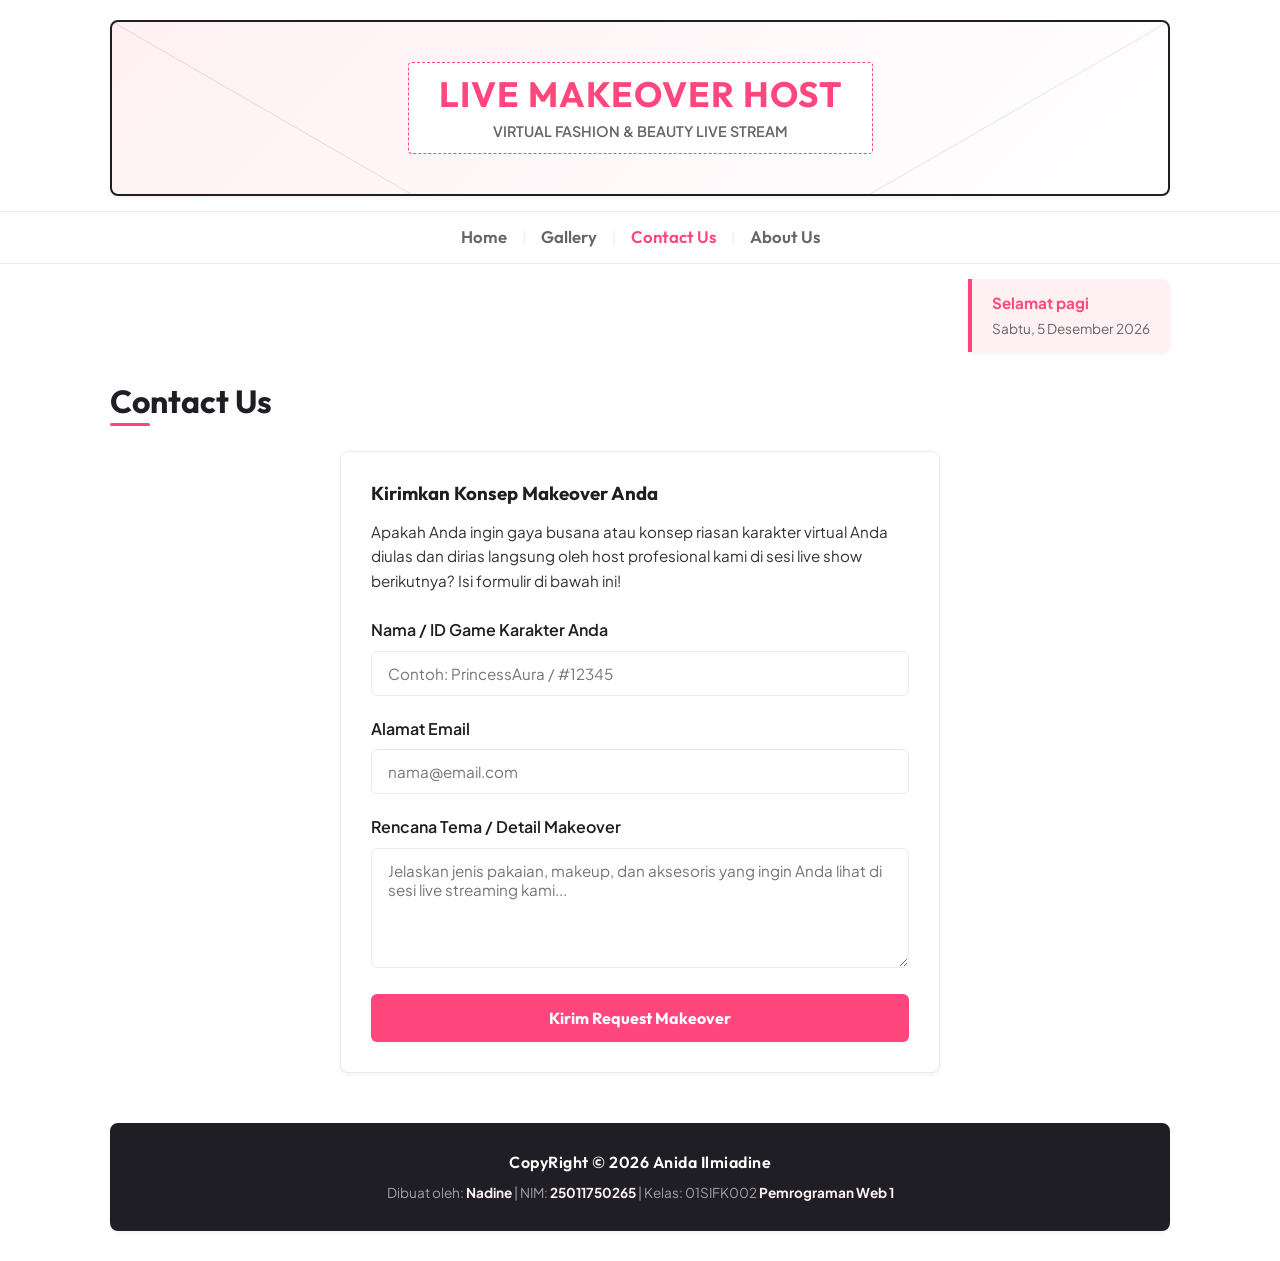
<file: kontak.html>
<!DOCTYPE html>
<html lang="id">

<head>
    <meta charset="UTF-8">
    <meta name="viewport" content="width=device-width, initial-scale=1.0">
    <meta name="description"
        content="Request Live Show - Kirimkan konsep makeover atau daftar model live streaming styling Anda.">
    <title>Request Live - Live Makeover Host</title>

    <!-- Bootstrap Icons -->
    <link href="https://cdn.jsdelivr.net/npm/bootstrap-icons@1.11.3/font/bootstrap-icons.min.css" rel="stylesheet">
    <!-- Custom CSS (Bootstrap Buatan Sendiri) -->
    <link rel="stylesheet" href="style.css">
</head>

<body>

    <!-- ================= HEADER BANNER ================= -->
    <header class="container">
        <div class="header-banner">
            <div class="banner-box">
                <h1>LIVE MAKEOVER HOST</h1>
                <p>Virtual Fashion & Beauty Live Stream</p>
            </div>
        </div>
    </header>

    <!-- ================= NAVIGASI MENU (Flat Separator '|') ================= -->
    <nav class="custom-nav">
        <div class="container">
            <ul class="nav-links">
                <li><a href="index.html" class="nav-item-link">Home</a></li>
                <li class="nav-separator">|</li>
                <li><a href="koleksi.html" class="nav-item-link">Gallery</a></li>
                <li class="nav-separator">|</li>
                <li><a href="kontak.html" class="nav-item-link active">Contact Us</a></li>
                <li class="nav-separator">|</li>
                <li><a href="tentang.html" class="nav-item-link">About Us</a></li>
            </ul>
        </div>
    </nav>

    <!-- ================= GREETING & DATE (Sisi Kanan) ================= -->
    <div class="container">
        <div class="greeting-section">
            <div class="greeting-box" id="dateTimeGreeting">
                <div class="greeting-text">BEAUTY QUOTES</div>
                <div class="date-text">Confidence is the best make up you can wear</div>
            </div>
        </div>
    </div>

    <!-- ================= KONTEN UTAMA (Contact Us) ================= -->
    <main class="container">
        <h2 class="content-title">Contact Us</h2>
        <div class="form-card">
            <h3 class="mb-3">Kirimkan Konsep Makeover Anda</h3>
            <p class="text-muted mb-4" style="font-size: 0.95rem;">
                Apakah Anda ingin gaya busana atau konsep riasan karakter virtual Anda diulas dan dirias langsung oleh host profesional kami di sesi live show berikutnya? Isi formulir di bawah ini!
            </p>
            <form id="contactForm">
                <div class="form-group">
                    <label for="nameInput" class="form-label">Nama / ID Game Karakter Anda</label>
                    <input type="text" class="form-input" id="nameInput"
                        placeholder="Contoh: PrincessAura / #12345" required>
                </div>
                <div class="form-group">
                    <label for="emailInput" class="form-label">Alamat Email</label>
                    <input type="email" class="form-input" id="emailInput" placeholder="nama@email.com"
                        required>
                </div>
                <div class="form-group">
                    <label for="messageInput" class="form-label">Rencana Tema / Detail Makeover</label>
                    <textarea class="form-input" id="messageInput" rows="4"
                        placeholder="Jelaskan jenis pakaian, makeup, dan aksesoris yang ingin Anda lihat di sesi live streaming kami..."
                        required></textarea>
                </div>
                <button type="submit" class="btn-submit" id="submitBtn">Kirim Request Makeover</button>
            </form>
            <div class="custom-alert d-none" id="successAlert" role="alert">
                <i class="bi bi-check-circle-fill me-2"></i> Terima kasih! Request konsep makeover Anda telah berhasil terkirim. Konsep terunik akan kami tampilkan langsung di live streaming berikutnya!
            </div>
        </div>
    </main>

    <!-- ================= FOOTER (CopyRight + Detail Mahasiswa) ================= -->
    <footer class="container">
        <div class="footer-section">
            <div class="footer-copyright">CopyRight &copy; 2026 Anida Ilmiadine</div>
            <div class="footer-student-info">
                Dibuat oleh: <strong>Nadine</strong> | NIM: <strong>25011750265</strong> | Kelas: 01SIFK002 <strong>Pemrograman Web 1</strong>
            </div>
        </div>
    </footer>

    <!-- Custom JS (Logika Salam Dinamis & Interaktivitas) -->
    <script src="script.js"></script>
</body>

</html>
</file>
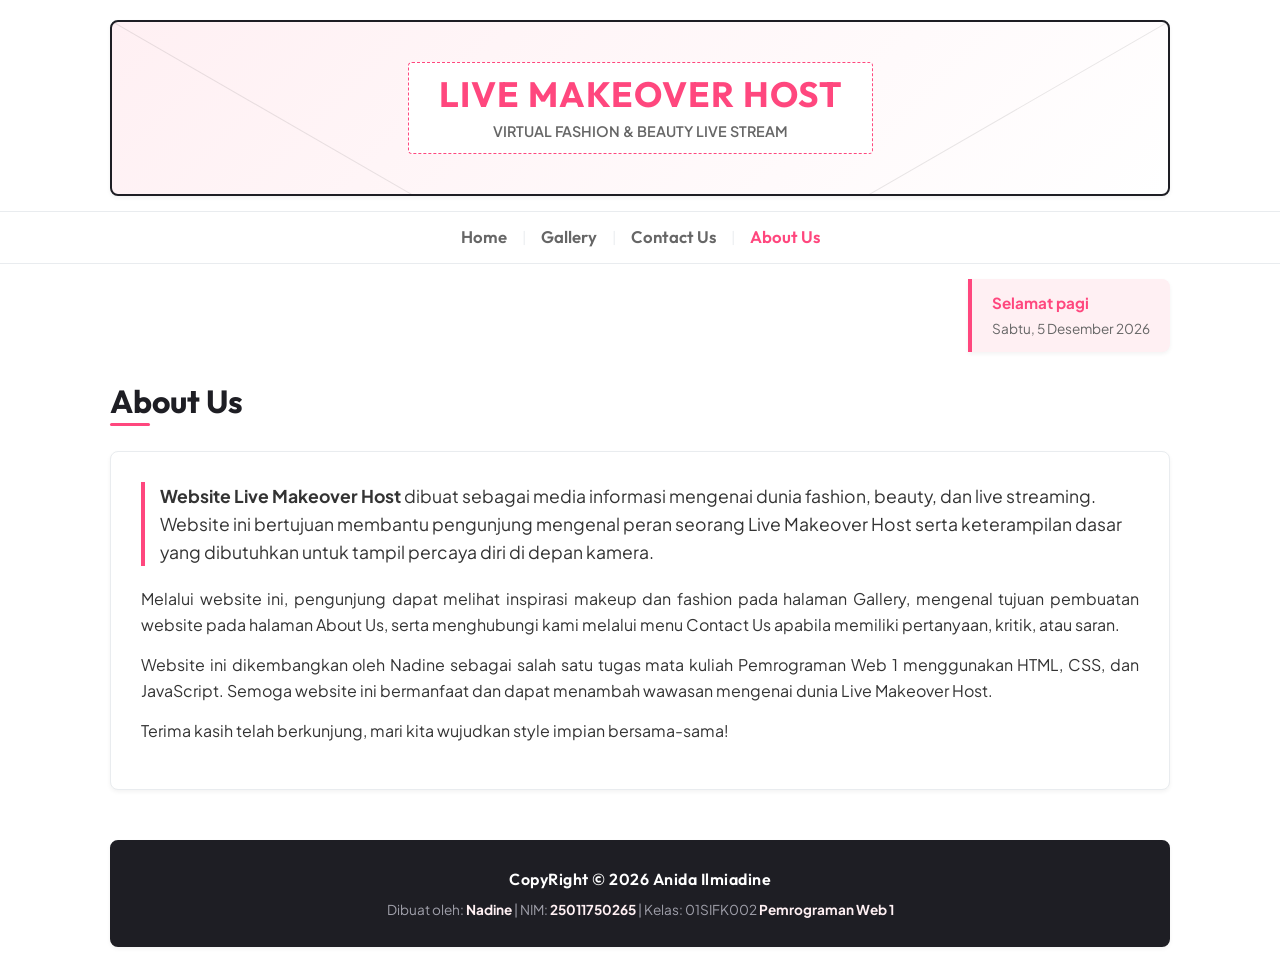
<file: tentang.html>
<!DOCTYPE html>
<html lang="id">

<head>
    <meta charset="UTF-8">
    <meta name="viewport" content="width=device-width, initial-scale=1.0">
    <meta name="description"
        content="Tentang Show Live Makeover - Pelajari peran host live streaming kecantikan virtual dan cara interaksi dengan pemirsa.">
    <title>Tentang Show - Live Makeover Host</title>

    <!-- Bootstrap Icons -->
    <link href="https://cdn.jsdelivr.net/npm/bootstrap-icons@1.11.3/font/bootstrap-icons.min.css" rel="stylesheet">
    <!-- Custom CSS (Bootstrap Buatan Sendiri) -->
    <link rel="stylesheet" href="style.css">
</head>

<body>

    <!-- ================= HEADER BANNER ================= -->
    <header class="container">
        <div class="header-banner">
            <div class="banner-box">
                <h1>LIVE MAKEOVER HOST</h1>
                <p>Virtual Fashion & Beauty Live Stream</p>
            </div>
        </div>
    </header>

    <!-- ================= NAVIGASI MENU (Flat Separator '|') ================= -->
    <nav class="custom-nav">
        <div class="container">
            <ul class="nav-links">
                <li><a href="index.html" class="nav-item-link">Home</a></li>
                <li class="nav-separator">|</li>
                <li><a href="koleksi.html" class="nav-item-link">Gallery</a></li>
                <li class="nav-separator">|</li>
                <li><a href="kontak.html" class="nav-item-link">Contact Us</a></li>
                <li class="nav-separator">|</li>
                <li><a href="tentang.html" class="nav-item-link active">About Us</a></li>
            </ul>
        </div>
    </nav>

    <!-- ================= GREETING & DATE (Sisi Kanan) ================= -->
    <div class="container">
        <div class="greeting-section">
            <div class="greeting-box" id="dateTimeGreeting">
                <div class="greeting-text">BEAUTY QUOTES</div>
                <div class="date-text">Confidence is the best make up you can wear</div>
            </div>
        </div>
    </div>

    <!-- ================= KONTEN UTAMA (About Us) ================= -->
    <main class="container">
        <h2 class="content-title">About Us</h2>
        <div class="about-card">
            <div class="about-intro">
                <strong>Website Live Makeover Host</strong> dibuat sebagai media informasi mengenai dunia fashion, beauty, dan live streaming. Website ini bertujuan membantu pengunjung mengenal peran seorang Live Makeover Host serta keterampilan dasar yang dibutuhkan untuk tampil percaya diri di depan kamera.                                              
            </div>
            <div class="about-body">
                <p>
                    Melalui website ini, pengunjung dapat melihat inspirasi makeup dan fashion pada halaman Gallery, mengenal tujuan pembuatan website pada halaman About Us, serta menghubungi kami melalui menu Contact Us apabila memiliki pertanyaan, kritik, atau saran.
                </p>
                <p>
                    Website ini dikembangkan oleh Nadine sebagai salah satu tugas mata kuliah Pemrograman Web 1 menggunakan HTML, CSS, dan JavaScript. Semoga website ini bermanfaat dan dapat menambah wawasan mengenai dunia Live Makeover Host.
                </p>
                <p>
                    Terima kasih telah berkunjung, mari kita wujudkan style impian bersama-sama!
                </p>
            </div>
        </div>
    </main>

    <!-- ================= FOOTER (CopyRight + Detail Mahasiswa) ================= -->
    <footer class="container">
        <div class="footer-section">
            <div class="footer-copyright">CopyRight &copy; 2026 Anida Ilmiadine</div>
            <div class="footer-student-info">
                Dibuat oleh: <strong>Nadine</strong> | NIM: <strong>25011750265</strong> | Kelas: 01SIFK002 <strong>Pemrograman Web 1</strong>
            </div>
        </div>
    </footer>

    <!-- Custom JS (Logika Salam Dinamis & Interaktivitas) -->
    <script src="script.js"></script>
</body>

</html>
</file>
<file: style.css>
/* style.css - Custom CSS Framework ("Bootstrap Buatan Sendiri") untuk Live Makeover Host */

/* Import Google Fonts untuk Tipografi Premium */
@import url('https://fonts.googleapis.com/css2?family=Plus+Jakarta+Sans:ital,wght@0,300;0,400;0,500;0,600;0,700;1,400&family=Outfit:wght@300;400;600;700&display=swap');

/* ================= DESAIN SISTEM & VARIABEL ================= */
:root {
  --primary-color: #ff477e;
  --primary-hover: #ff7096;
  --primary-dark: #d93864;
  --primary-light: #fff0f3;
  --dark-color: #1e1e24;
  --light-color: #f8f9fa;
  --text-color: #333333;
  --text-muted: #666666;
  --border-color: #e9ecef;
  --border-light: #ffc2d1;
  --shadow-sm: 0 2px 4px rgba(0, 0, 0, 0.05);
  --shadow-md: 0 4px 12px rgba(255, 71, 126, 0.1);
  --transition: all 0.3s ease;
  --font-base: 'Plus Jakarta Sans', sans-serif;
  --font-heading: 'Outfit', sans-serif;
}

/* Reset CSS */
* {
  margin: 0;
  padding: 0;
  box-sizing: border-box;
}

html {
  scroll-behavior: smooth;
}

body {
  font-family: var(--font-base);
  color: var(--text-color);
  background-color: #ffffff;
  line-height: 1.6;
}

h1, h2, h3, h4, h5, h6 {
  font-family: var(--font-heading);
  color: var(--dark-color);
  font-weight: 700;
  line-height: 1.2;
}

a {
  color: var(--primary-color);
  text-decoration: none;
  transition: var(--transition);
}

a:hover {
  color: var(--primary-hover);
}

/* ================= GRID SYSTEM KUSTOM (BOOTSTRAP BUATAN SENDIRI) ================= */
.container {
  width: 100%;
  max-width: 1100px;
  margin: 0 auto;
  padding: 0 20px;
}

.row {
  display: flex;
  flex-wrap: wrap;
  margin: 0 -15px;
}

[class*="col-"] {
  padding: 15px;
  width: 100%;
  position: relative;
}

/* Grid columns */
.col-12 { width: 100%; }
.col-8 { width: 66.666%; }
.col-6 { width: 50%; }
.col-4 { width: 33.333%; }
.col-3 { width: 25%; }

/* Responsive Breakpoints */
@media (max-width: 992px) {
  .col-8, .col-6 {
    width: 100%;
  }
}

@media (max-width: 768px) {
  .col-4, .col-3 {
    width: 50%;
  }
}

@media (max-width: 576px) {
  .col-4, .col-3 {
    width: 100%;
  }
}

/* Utility Margin & Padding */
.py-5 { padding-top: 3rem; padding-bottom: 3rem; }
.py-4 { padding-top: 2rem; padding-bottom: 2rem; }
.mb-2 { margin-bottom: 0.5rem; }
.mb-3 { margin-bottom: 1rem; }
.mb-4 { margin-bottom: 1.5rem; }
.mt-3 { margin-top: 1rem; }
.text-center { text-align: center; }
.text-right { text-align: right; }
.d-none { display: none; }

/* ================= STRUKTUR LAYOUT SESUAI MOCKUP FOTO ================= */

/* 1. Banner (Atas Halaman) */
.header-banner {
  border: 2px solid var(--dark-color);
  background: linear-gradient(135deg, var(--primary-light) 0%, #fff 100%);
  padding: 40px 20px;
  margin-top: 20px;
  border-radius: 8px;
  position: relative;
  overflow: hidden;
  text-align: center;
  box-shadow: var(--shadow-sm);
}

/* Hiasan Garis Diagonal Mockup pada Banner */
.header-banner::before, .header-banner::after {
  content: "";
  position: absolute;
  top: 0;
  width: 1.5px;
  height: 100%;
  background-color: rgba(30, 30, 36, 0.1);
  z-index: 1;
}
.header-banner::before { left: 0; transform: skewX(60deg); transform-origin: top left; }
.header-banner::after { right: 0; transform: skewX(-60deg); transform-origin: top right; }

.banner-box {
  display: inline-block;
  border: 1px dashed var(--primary-color);
  background-color: #ffffff;
  padding: 10px 30px;
  position: relative;
  z-index: 2;
  border-radius: 4px;
}

.banner-box h1 {
  font-size: 2.2rem;
  color: var(--primary-color);
  letter-spacing: 1px;
}

.banner-box p {
  font-size: 0.9rem;
  color: var(--text-muted);
  margin-top: 5px;
  text-transform: uppercase;
  font-weight: 600;
}

/* 2. Menu Navigasi (Model Flat Separator Pipa '|') */
.custom-nav {
  margin: 15px 0;
  border-top: 1.5px solid var(--border-color);
  border-bottom: 1.5px solid var(--border-color);
  padding: 12px 0;
}

.nav-links {
  display: flex;
  justify-content: center;
  align-items: center;
  list-style: none;
  font-family: var(--font-heading);
  font-weight: 600;
}

.nav-item-link {
  color: var(--text-muted);
  font-size: 1.05rem;
  padding: 5px 15px;
}

.nav-item-link:hover, .nav-item-link.active {
  color: var(--primary-color);
}

.nav-separator {
  color: var(--border-color);
  font-weight: 300;
  user-select: none;
}

/* 3. Greeting Box (Sisi Kanan di Bawah Menu) */
.greeting-section {
  display: flex;
  justify-content: flex-end;
  margin-bottom: 30px;
}

.greeting-box {
  background-color: var(--primary-light);
  border-left: 4px solid var(--primary-color);
  padding: 12px 20px;
  border-radius: 0 8px 8px 0;
  text-align: left;
  box-shadow: var(--shadow-sm);
  max-width: 280px;
}

.greeting-text {
  font-weight: 700;
  color: var(--primary-color);
  font-size: 0.95rem;
}

.date-text {
  font-size: 0.85rem;
  color: var(--text-muted);
  margin-top: 3px;
}

/* 4. Konten - Judul & Layout Halaman */
.content-title {
  font-size: 2rem;
  margin-bottom: 25px;
  position: relative;
  display: inline-block;
  padding-bottom: 5px;
}

.content-title::after {
  content: "";
  position: absolute;
  left: 0;
  bottom: 0;
  width: 40px;
  height: 3px;
  background-color: var(--primary-color);
  border-radius: 2px;
}

/* Home Layout: Judul Berita (2 Kolom) */
.news-layout {
  display: flex;
  align-items: flex-start;
  gap: 30px;
  background: #ffffff;
  padding: 20px;
  border: 1px solid var(--border-color);
  border-radius: 8px;
  box-shadow: var(--shadow-sm);
}

.news-image-wrapper {
  flex: 0 0 300px;
  position: relative;
  border: 2px solid var(--dark-color);
  border-radius: 8px;
  overflow: hidden;
  aspect-ratio: 1 / 1;
}

/* Indikator Mockup X pada Gambar */
.news-image-wrapper::before, .news-image-wrapper::after {
  content: "";
  position: absolute;
  top: 0;
  left: 0;
  width: 100%;
  height: 100%;
  pointer-events: none;
}
.news-image-wrapper::before {
  border-top: 1px solid rgba(30, 30, 36, 0.2);
  transform: rotate(45deg);
  transform-origin: top left;
  width: 141.4%; /* sqrt(2) * 100% */
}
.news-image-wrapper::after {
  border-bottom: 1px solid rgba(30, 30, 36, 0.2);
  transform: rotate(-45deg);
  transform-origin: bottom left;
  width: 141.4%;
}

.news-image {
  width: 100%;
  height: 100%;
  object-fit: cover;
  display: block;
}

.news-text {
  flex: 1;
}

.news-text p {
  color: var(--text-color);
  margin-bottom: 15px;
  font-size: 1.05rem;
  text-align: justify;
}

@media (max-width: 768px) {
  .news-layout {
    flex-direction: column;
  }
  .news-image-wrapper {
    flex: 0 0 auto;
    width: 100%;
    max-width: 300px;
    margin: 0 auto;
  }
}

/* Gallery Grid Layout (8 Item dengan Keterangan) */
.gallery-grid {
  display: grid;
  grid-template-columns: repeat(4, 1fr);
  gap: 20px;
}

@media (max-width: 992px) {
  .gallery-grid {
    grid-template-columns: repeat(2, 1fr);
  }
}

@media (max-width: 576px) {
  .gallery-grid {
    grid-template-columns: 1fr;
  }
}

.gallery-card {
  border: 1px solid var(--border-color);
  background-color: #ffffff;
  border-radius: 8px;
  padding: 12px;
  display: flex;
  flex-direction: column;
  box-shadow: var(--shadow-sm);
  transition: var(--transition);
}

.gallery-card:hover {
  transform: translateY(-5px);
  box-shadow: var(--shadow-md);
  border-color: var(--primary-color);
}

.gallery-image-container {
  position: relative;
  border: 1.5px solid var(--dark-color);
  border-radius: 6px;
  overflow: hidden;
  aspect-ratio: 1 / 1;
  margin-bottom: 12px;
}

/* X Mockup untuk Galeri Gambar */
.gallery-image-container::before, .gallery-image-container::after {
  content: "";
  position: absolute;
  top: 0;
  left: 0;
  width: 100%;
  height: 100%;
  pointer-events: none;
}
.gallery-image-container::before {
  border-top: 1px solid rgba(30, 30, 36, 0.15);
  transform: rotate(45deg);
  transform-origin: top left;
  width: 141.4%;
}
.gallery-image-container::after {
  border-bottom: 1px solid rgba(30, 30, 36, 0.15);
  transform: rotate(-45deg);
  transform-origin: bottom left;
  width: 141.4%;
}

.gallery-img {
  width: 100%;
  height: 100%;
  object-fit: cover;
  display: block;
}

.gallery-caption {
  border: 1.5px solid var(--dark-color);
  padding: 8px;
  text-align: center;
  font-weight: 600;
  font-size: 0.9rem;
  background-color: var(--light-color);
  color: var(--dark-color);
  border-radius: 4px;
  margin-top: auto;
  transition: var(--transition);
}

.gallery-card:hover .gallery-caption {
  background-color: var(--primary-color);
  color: #ffffff;
  border-color: var(--primary-color);
}

/* Contact Us & About Us Layouts */
.form-card {
  border: 1px solid var(--border-color);
  background-color: #ffffff;
  border-radius: 8px;
  padding: 30px;
  box-shadow: var(--shadow-sm);
  max-width: 600px;
  margin: 0 auto;
}

.form-group {
  margin-bottom: 20px;
}

.form-label {
  display: block;
  font-weight: 600;
  margin-bottom: 8px;
  color: var(--dark-color);
}

.form-input {
  width: 100%;
  padding: 12px 16px;
  border: 1.5px solid var(--border-color);
  border-radius: 6px;
  font-family: var(--font-base);
  font-size: 0.95rem;
  color: var(--dark-color);
  transition: var(--transition);
}

.form-input:focus {
  outline: none;
  border-color: var(--primary-color);
  box-shadow: 0 0 0 4px rgba(255, 71, 126, 0.15);
}

textarea.form-input {
  resize: vertical;
  min-height: 120px;
}

.btn-submit {
  display: block;
  width: 100%;
  background-color: var(--primary-color);
  color: #ffffff;
  border: none;
  padding: 14px;
  font-size: 1rem;
  font-weight: 700;
  border-radius: 6px;
  cursor: pointer;
  box-shadow: var(--shadow-sm);
  transition: var(--transition);
  font-family: var(--font-heading);
}

.btn-submit:hover {
  background-color: var(--primary-dark);
  box-shadow: var(--shadow-md);
}

.btn-submit:disabled {
  background-color: var(--text-muted);
  cursor: not-allowed;
  box-shadow: none;
}

.custom-alert {
  background-color: #d1e7dd;
  color: #0f5132;
  border: 1px solid #badbcc;
  padding: 12px 20px;
  border-radius: 6px;
  margin-top: 20px;
  font-size: 0.95rem;
  font-weight: 500;
}

/* About Us Layout styling */
.about-card {
  border: 1px solid var(--border-color);
  background-color: #ffffff;
  border-radius: 8px;
  padding: 30px;
  box-shadow: var(--shadow-sm);
  margin-bottom: 30px;
}

.about-intro {
  font-size: 1.1rem;
  color: var(--text-color);
  margin-bottom: 20px;
  border-left: 4px solid var(--primary-color);
  padding-left: 15px;
}

.about-body p {
  margin-bottom: 15px;
  text-align: justify;
}

/* 5. Footer (Stretched CopyRight Box) */
.footer-section {
  border: 2px solid var(--dark-color);
  background-color: var(--dark-color);
  color: #ffffff;
  padding: 25px 20px;
  text-align: center;
  border-radius: 8px;
  margin-top: 50px;
  margin-bottom: 30px;
  position: relative;
  box-shadow: var(--shadow-sm);
}

.footer-copyright {
  font-family: var(--font-heading);
  font-weight: 600;
  font-size: 1rem;
  letter-spacing: 0.5px;
}

.footer-student-info {
  font-size: 0.85rem;
  color: #a0a0ab;
  margin-top: 6px;
}

.footer-student-info strong {
  color: var(--primary-light);
}

/* Back to Top button custom styling */
#btnBackTop {
  transition: var(--transition);
}
#btnBackTop:hover {
  background-color: var(--primary-dark) !important;
  transform: scale(1.1);
}
</file>
